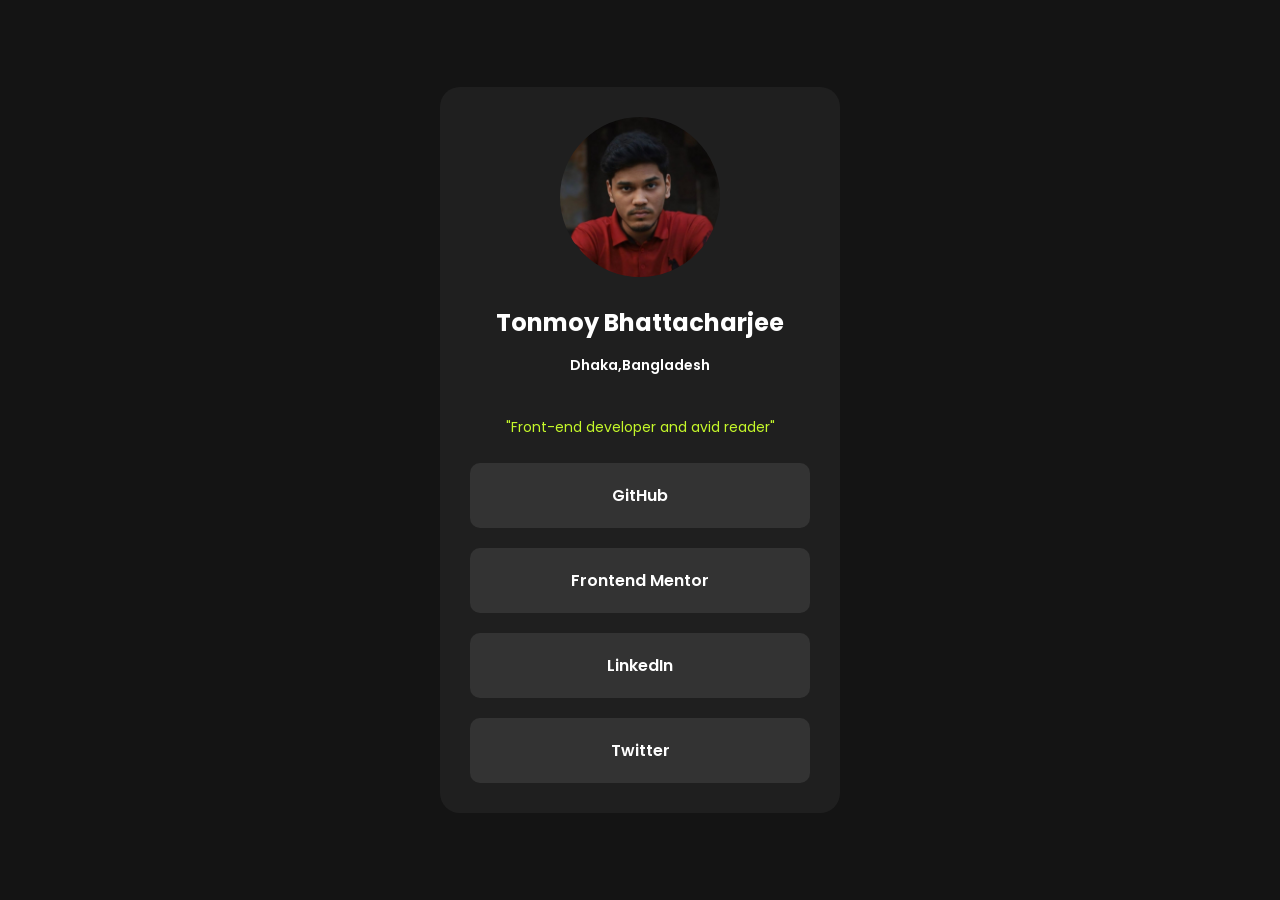
<file: index.html>
<!doctype html>
<html lang="en">
  <head>
    <meta charset="UTF-8" />
    <meta name="viewport" content="width=device-width, initial-scale=1.0" />
    <title>Social Links Profile</title>
    <!-- CSS -->
    <link rel="stylesheet" href="style.css" />
    <!-- Google Fonts -->
    <link rel="preconnect" href="https://fonts.googleapis.com" />
    <link rel="preconnect" href="https://fonts.gstatic.com" crossorigin />
    <link
      href="https://fonts.googleapis.com/css2?family=Poppins:ital,wght@0,100;0,200;0,300;0,400;0,500;0,600;0,700;0,800;0,900;1,100;1,200;1,300;1,400;1,500;1,600;1,700;1,800;1,900&display=swap"
      rel="stylesheet"
    />
  </head>
  <body>
    <main>
      <section class="container">
        <div class="personal-info">
          <img src="images/IMG_3856.JPG" alt="pro-pic" />
          <h2 class="name">Tonmoy Bhattacharjee</h2>
          <p class="location">Dhaka,Bangladesh</p>
          <p class="who-me">"Front-end developer and avid reader"</p>
        </div>
        <div class="links">
          <ul>
            <li>
              <a
                href="https://github.com/tonmoybht"
                class="github"
                target="_blank"
                >GitHub</a
              >
            </li>
            <li>
              <a
                href="https://www.frontendmentor.io/profile/tonmoybht"
                class="frontendMentor"
                target="_blank"
                >Frontend Mentor</a
              >
            </li>
            <li>
              <a
                href="https://www.linkedin.com/in/tonmoy07"
                class="linkedin"
                target="_blank"
                >LinkedIn</a
              >
            </li>
            <li>
              <a href="https://x.com/TonmoyBht" class="twitter" target="_blank"
                >Twitter</a
              >
            </li>
          </ul>
        </div>
      </section>
    </main>
  </body>
</html>
</file>
<file: style.css>
* {
  padding: 0;
  margin: 0;
  box-sizing: border-box;
  text-decoration: none;
  list-style: none;
  font-family: "poppins", sans-serif;
}

:root {
  --primary-bg-color: hsl(0, 0%, 8%);
  --secondary-bg-color: hsl(0, 0%, 12%);
  --link-bg-color: hsl(0, 0%, 20%);
  --secondary-text-color: hsl(75, 94%, 57%);
  --primary-text-color: hsl(0, 0%, 100%);
}

body {
  background-color: var(--primary-bg-color);
  display: flex;
  justify-content: center;
  align-items: center;
  min-height: 100vh;
}

.container {
  width: 400px;
  min-height: fit-content;
  overflow: hidden;
  background-color: var(--secondary-bg-color);
  border-radius: 20px;
  padding: 30px;
}

.personal-info {
  display: flex;
  align-items: center;
  justify-content: center;
  flex-direction: column;
  line-height: 2rem;
}
h2,
p,
a {
  color: var(--primary-text-color);
}

.name {
  margin-top: 30px;
  margin-bottom: 10px;
  font-weight: 700;
}

.location {
  font-size: 14px;
  font-weight: 600;
}

.who-me {
  font-size: 14px;
  margin-top: 30px;
  color: var(--secondary-text-color);
  font-weight: 400;
}

img {
  width: 160px;
  border-radius: 50%;
  object-fit: cover;
}

.links {
  display: flex;
  justify-content: space-around;
  align-items: center;
  flex-direction: column;
  text-align: center;
  width: 100%;
}

ul {
  margin-top: 20px;
  display: flex;
  justify-content: space-evenly;
  align-items: center;
  flex-direction: column;
  gap: 20px;
  width: 100%;
}

li {
  width: 100%;
}

a {
  font-weight: 600;
  padding: 20px;
  background-color: var(--link-bg-color);
  /* margin-top: 10px; */
  width: 100%;
  border-radius: 10px;
  display: inline-block;
  transition: all 0.3s ease-in-out;
}

a:hover {
  background-color: var(--primary-bg-color);
  transform: scale(1.1);
  box-shadow: 0px 0px 15px 0px rgba(255, 255, 255, 0.11);
}
</file>
<file: social-links/style.css>
* {
  padding: 0;
  margin: 0;
  box-sizing: border-box;
  text-decoration: none;
  list-style: none;
  font-family: "poppins", sans-serif;
}

:root {
  --primary-bg-color: hsl(0, 0%, 8%);
  --secondary-bg-color: hsl(0, 0%, 12%);
  --link-bg-color: hsl(0, 0%, 20%);
  --secondary-text-color: hsl(75, 94%, 57%);
  --primary-text-color: hsl(0, 0%, 100%);
}

body {
  background-color: var(--primary-bg-color);
  display: flex;
  justify-content: center;
  align-items: center;
  min-height: 100vh;
}

.container {
  width: 400px;
  min-height: fit-content;
  overflow: hidden;
  background-color: var(--secondary-bg-color);
  border-radius: 20px;
  padding: 30px;
}

.personal-info {
  display: flex;
  align-items: center;
  justify-content: center;
  flex-direction: column;
  line-height: 2rem;
}
h2,
p,
a {
  color: var(--primary-text-color);
}

.name {
  margin-top: 30px;
  margin-bottom: 10px;
  font-weight: 700;
}

.location {
  font-size: 14px;
  font-weight: 600;
}

.who-me {
  font-size: 14px;
  margin-top: 30px;
  color: var(--secondary-text-color);
  font-weight: 400;
}

img {
  width: 160px;
  border-radius: 50%;
  object-fit: cover;
}

.links {
  display: flex;
  justify-content: space-around;
  align-items: center;
  flex-direction: column;
  text-align: center;
  width: 100%;
}

ul {
  margin-top: 20px;
  display: flex;
  justify-content: space-evenly;
  align-items: center;
  flex-direction: column;
  gap: 20px;
  width: 100%;
}

li {
  width: 100%;
}

a {
  font-weight: 600;
  padding: 20px;
  background-color: var(--link-bg-color);
  /* margin-top: 10px; */
  width: 100%;
  border-radius: 10px;
  display: inline-block;
  transition: all 0.3s ease-in-out;
}

a:hover {
  background-color: var(--primary-bg-color);
  transform: scale(1.1);
  box-shadow: 0px 0px 15px 0px rgba(255, 255, 255, 0.11);
}
</file>
